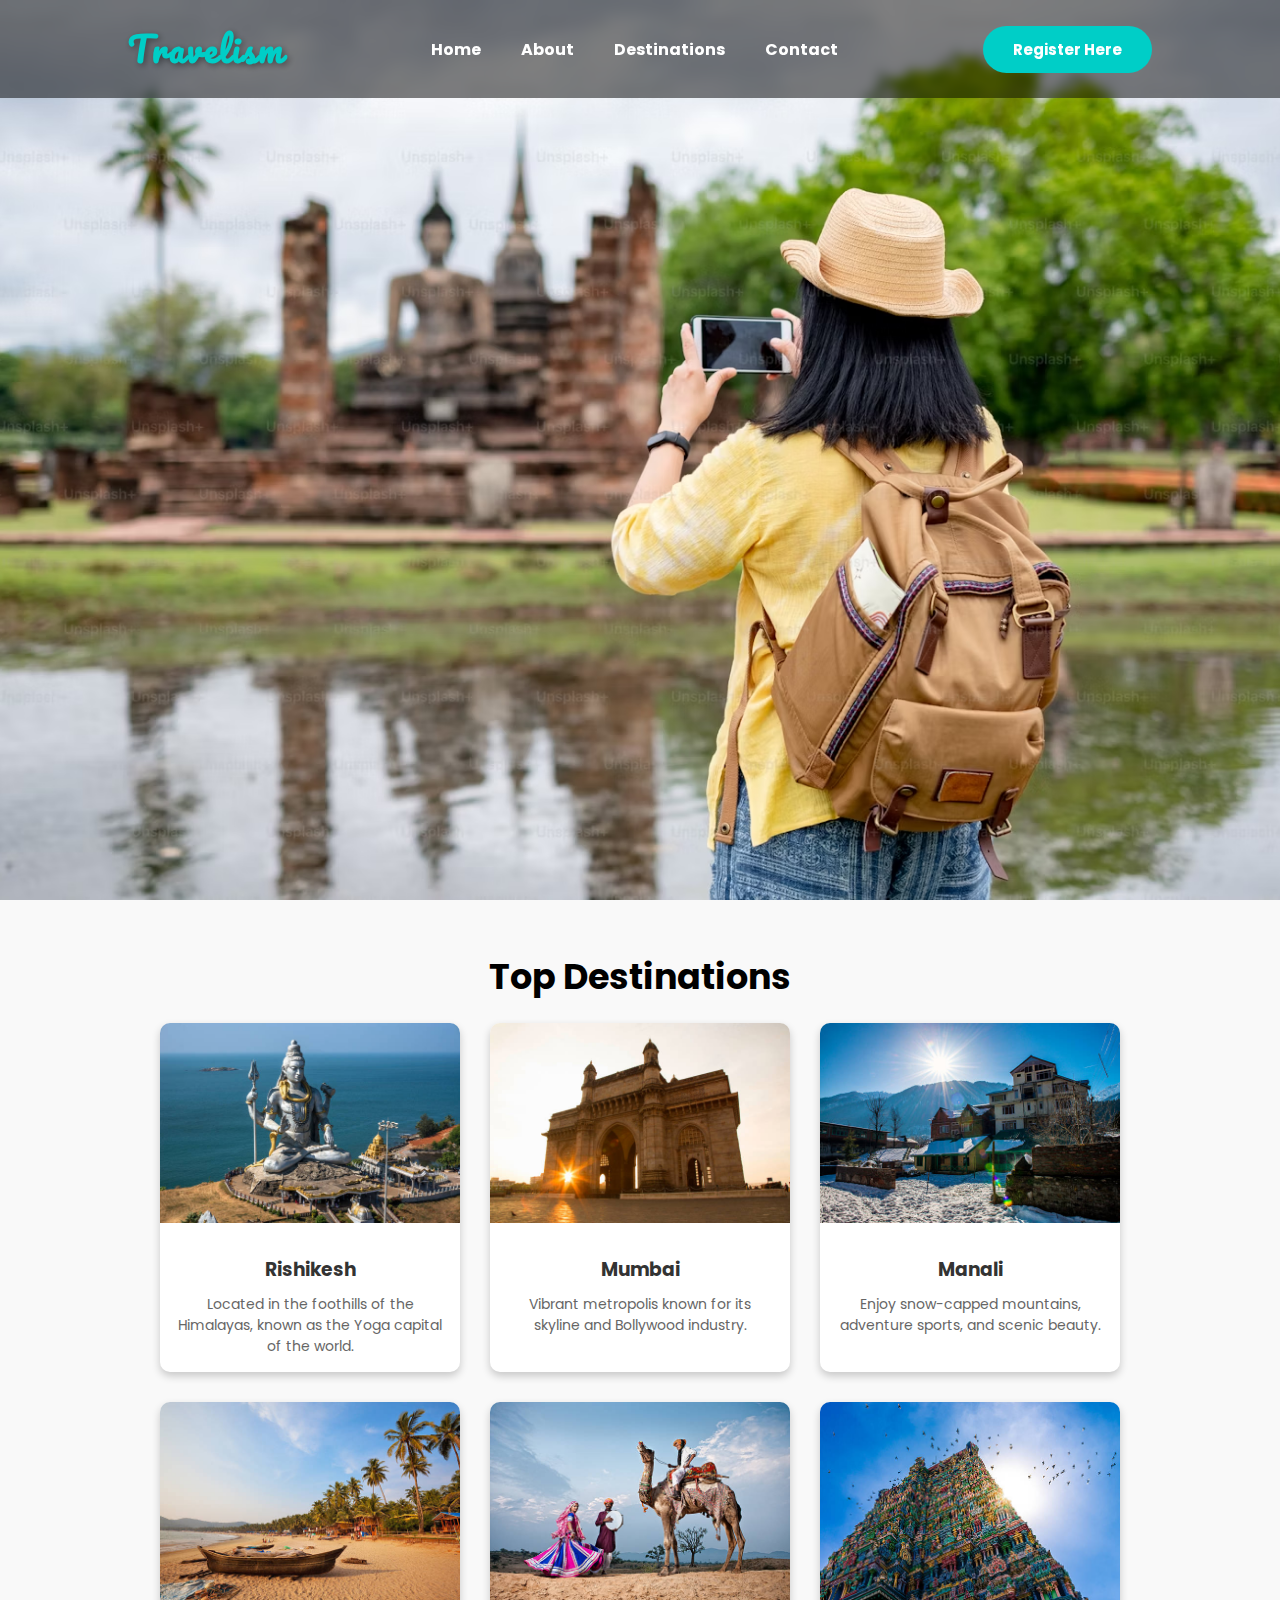
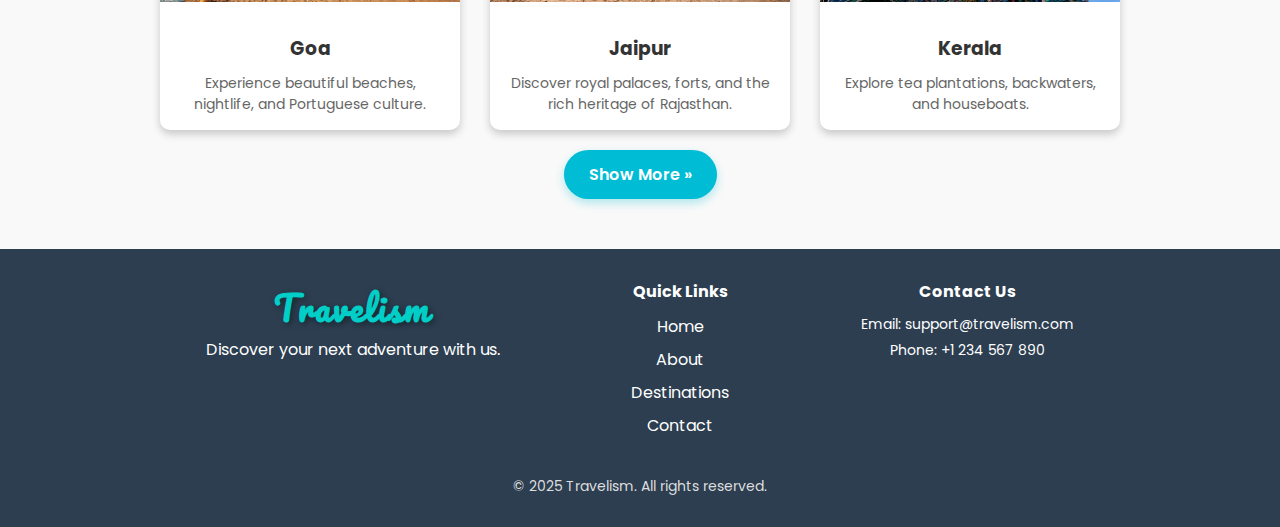
<file: frontend/index.html>
<!DOCTYPE html>
<html lang="en">
<head>
    <meta charset="UTF-8">
    <meta name="viewport" content="width=device-width, initial-scale=1.0">
    <title>Travel and Tourism</title>
    <link rel="stylesheet" href="styles.css">
    <style>
        .show-more-btn {
    display: inline-block;
    padding: 12px 25px;
    background-color: #00bcd4;
    color: white !important;        /* Force white text */
    font-weight: 600;
    text-decoration: none;
    font-size: 16px;
    border-radius: 30px;
    transition: background-color 0.3s ease, transform 0.2s ease;
    box-shadow: 0 4px 10px rgba(0, 188, 212, 0.3);
    z-index: 999;
}

.show-more-btn:hover {
    background-color: #0097a7;
    transform: translateY(-2px);
    color: white !important;
}
    
    </style>
</head>
<body>
    <div class="hero">
        <nav>
            <h2 class="logo">Travelism</h2>
            <ul>
                <li><a href="index.html">Home</a></li>
                <li><a href="about.html">About</a></li>
                <li><a href="destinations.php">Destinations</a></li>
                <li><a href="contact.html">Contact</a></li>
            </ul>
           <a href="registration.html"><button type="button">Register Here</button></a>
        </nav>
    </div>

    <!-- Top Destinations Section -->
    <section class="destinations">
        <h2>Top Destinations</h2>
        <div class="card-container">
            <div class="card">
                <img src="images/rishikesh.jpg" alt="Rishikesh">
                <div class="card-content">
                    <h3>Rishikesh</h3>
                    <p>Located in the foothills of the Himalayas, known as the Yoga capital of the world.</p>
                </div>
            </div>
            <div class="card">
                <img src="images/mumbai.jpg" alt="Mumbai">
                <div class="card-content">
                    <h3>Mumbai</h3>
                    <p>Vibrant metropolis known for its skyline and Bollywood industry.</p>
                </div>
            </div>
            <div class="card">
                <img src="images/manali.jpg" alt="Manali">
                <div class="card-content">
                    <h3>Manali</h3>
                    <p>Enjoy snow-capped mountains, adventure sports, and scenic beauty.</p>
                </div>
            </div>
            <div class="card">
                <img src="images/goa.jpg" alt="Goa">
                <div class="card-content">
                    <h3>Goa</h3>
                    <p>Experience beautiful beaches, nightlife, and Portuguese culture.</p>
                </div>
            </div>
            <div class="card">
                <img src="images/jaypur.jpg" alt="Jaipur">
                <div class="card-content">
                    <h3>Jaipur</h3>
                    <p>Discover royal palaces, forts, and the rich heritage of Rajasthan.</p>
                </div>
            </div>
            <div class="card">
                <img src="images/kerala.jpg" alt="Kerala">
                <div class="card-content">
                    <h3>Kerala</h3>
                    <p>Explore tea plantations, backwaters, and houseboats.</p>
                </div>
            </div>
        </div>

        <!-- Show More Button -->
        <div class="show-more">
            <a href="destinations.php" class="show-more-btn">Show More &raquo;</a>
        </div>
    </section>

    <!-- Footer Section -->
    <footer>
        <div class="footer-container">
            <div class="footer-logo">
                <h3 class="logo">Travelism</h3>
                <p>Discover your next adventure with us.</p>
            </div>
            <div class="footer-links">
                <h4>Quick Links</h4>
                <ul>
                    <li><a href="#">Home</a></li>
                    <li><a href="#">About</a></li>
                    <li><a href="#">Destinations</a></li>
                    <li><a href="#">Contact</a></li>
                </ul>
            </div>
            <div class="footer-contact">
                <h4>Contact Us</h4>
                <p>Email: support@travelism.com</p>
                <p>Phone: +1 234 567 890</p>
            </div>
        </div>
        <p class="footer-bottom">© 2025 Travelism. All rights reserved.</p>
    </footer>
</body>
</html>
</file>
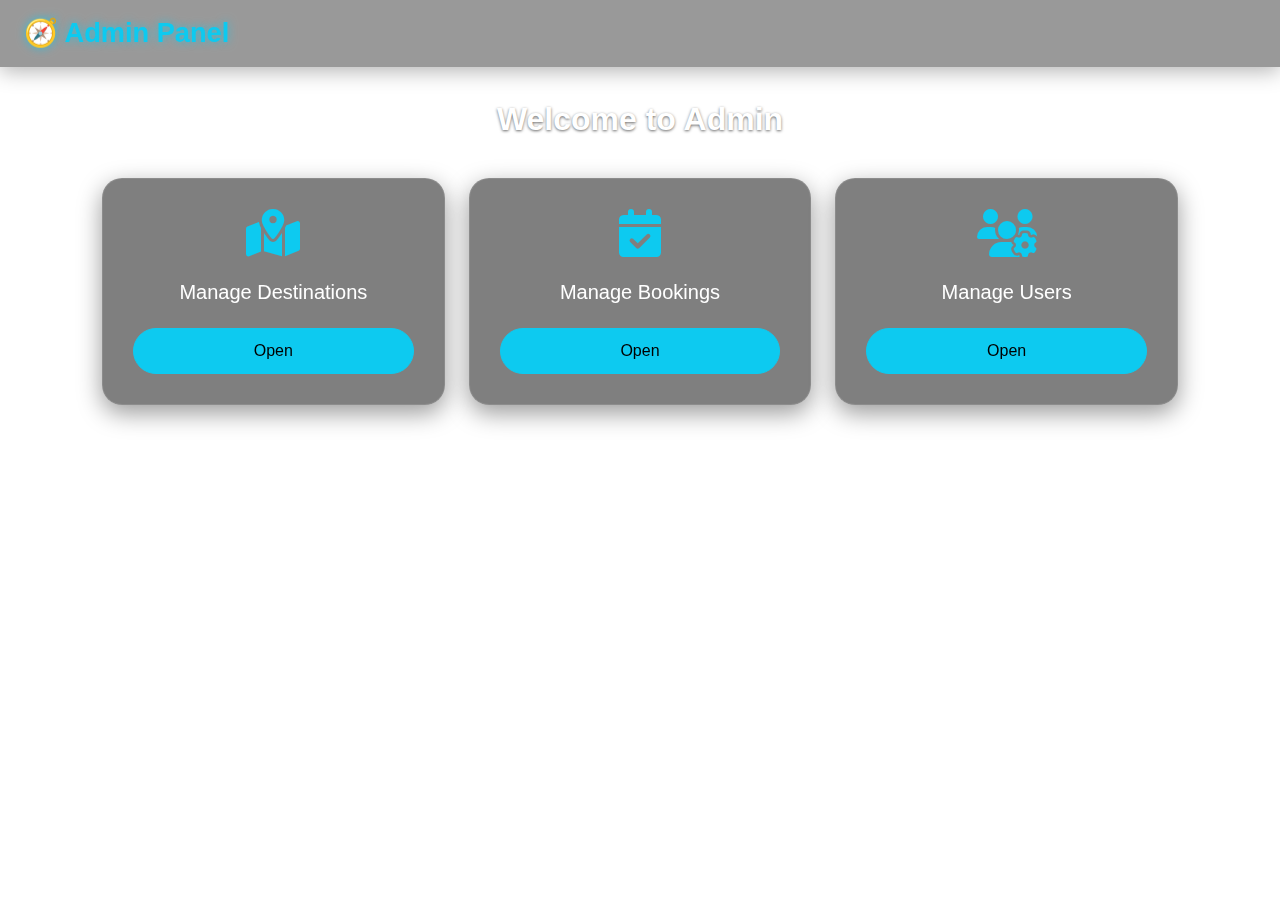
<file: admin/admin_dashboard.html>
<!DOCTYPE html>
<html lang="en">
<head>
    <meta charset="UTF-8">
    <title>Admin Dashboard</title>
    <meta name="viewport" content="width=device-width, initial-scale=1">

    <!-- Bootstrap -->
    <link href="https://cdn.jsdelivr.net/npm/bootstrap@5.3.0/dist/css/bootstrap.min.css" rel="stylesheet">
    
    <!-- Icons -->
    <link href="https://cdnjs.cloudflare.com/ajax/libs/font-awesome/6.5.0/css/all.min.css" rel="stylesheet">

    <style>
        body {
            font-family: 'Segoe UI', sans-serif;
            margin: 0;
            padding: 0;
            background: url('https://images.unsplash.com/photo-1501785888041-af3ef285b470') no-repeat center center fixed;
            background-size: cover;
            color: #fff;
        }

        .navbar {
            background-color: rgba(0, 0, 0, 0.4);
            backdrop-filter: blur(10px);
            -webkit-backdrop-filter: blur(10px);
            box-shadow: 0 4px 20px rgba(0, 0, 0, 0.3);
        }

        .navbar-brand {
            font-weight: bold;
            font-size: 1.7rem;
            color: #0dcaf0;
            text-shadow: 0 0 10px rgba(13, 202, 240, 0.7);
        }

        .container {
            max-width: 1100px;
            margin-top: 100px;
        }

        h2 {
            color:#ffffff;
            font-weight: 650;
            margin-bottom: 40px;
            text-shadow: 0 1px 3px rgba(0,0,0,0.6);
        }

        .dashboard-card {
            background: rgba(0, 0, 0, 0.5);
            backdrop-filter: blur(10px);
            -webkit-backdrop-filter: blur(10px);
            border: 1px solid rgba(255, 255, 255, 0.1);
            border-radius: 20px;
            box-shadow: 0 8px 25px rgba(0, 0, 0, 0.4);
            padding: 30px;
            transition: all 0.3s ease;
            text-align: center;
            color: #f8f9fa;
        }

        .dashboard-card:hover {
            transform: scale(1.03);
            box-shadow: 0 10px 30px rgba(0, 0, 0, 0.5);
        }

        .dashboard-card i {
            font-size: 3rem;
            color: #0dcaf0;
            margin-bottom: 15px;
        }

        .dashboard-card h5 {
            color: #fff;
        }

        .dashboard-card .btn {
            margin-top: 15px;
            border-radius: 30px;
            font-size: 1rem;
            padding: 10px 25px;
            font-weight: 500;
        }

        @media (max-width: 768px) {
            .dashboard-card {
                padding: 20px;
            }

            h2 {
                font-size: 24px;
            }
        }
    </style>
</head>
<body>

<!-- Transparent Navbar -->
<nav class="navbar fixed-top navbar-dark px-4">
    <span class="navbar-brand">🧭 <span style="color:#0dcaf0;">Admin Panel</span></span>
</nav>

<!-- Dashboard Content -->
<div class="container text-center">
    <h2>Welcome to Admin</h2>
    <div class="row g-4">
        <div class="col-md-4">
            <div class="dashboard-card">
                <i class="fas fa-map-marked-alt"></i>
                <h5 class="mt-2">Manage Destinations</h5>
                <a href="manage_destinations.php" class="btn btn-info w-100 mt-3">Open</a>
            </div>
        </div>
        <div class="col-md-4">
            <div class="dashboard-card">
                <i class="fas fa-calendar-check"></i>
                <h5 class="mt-2">Manage Bookings</h5>
                <a href="manage_bookings.php" class="btn btn-info w-100 mt-3">Open</a>
            </div>
        </div>
        <div class="col-md-4">
            <div class="dashboard-card">
                <i class="fas fa-users-cog"></i>
                <h5 class="mt-2">Manage Users</h5>
                <a href="manage_users.php" class="btn btn-info w-100 mt-3">Open</a>
            </div>
        </div>
    </div>
</div>

</body>
</html>
</file>
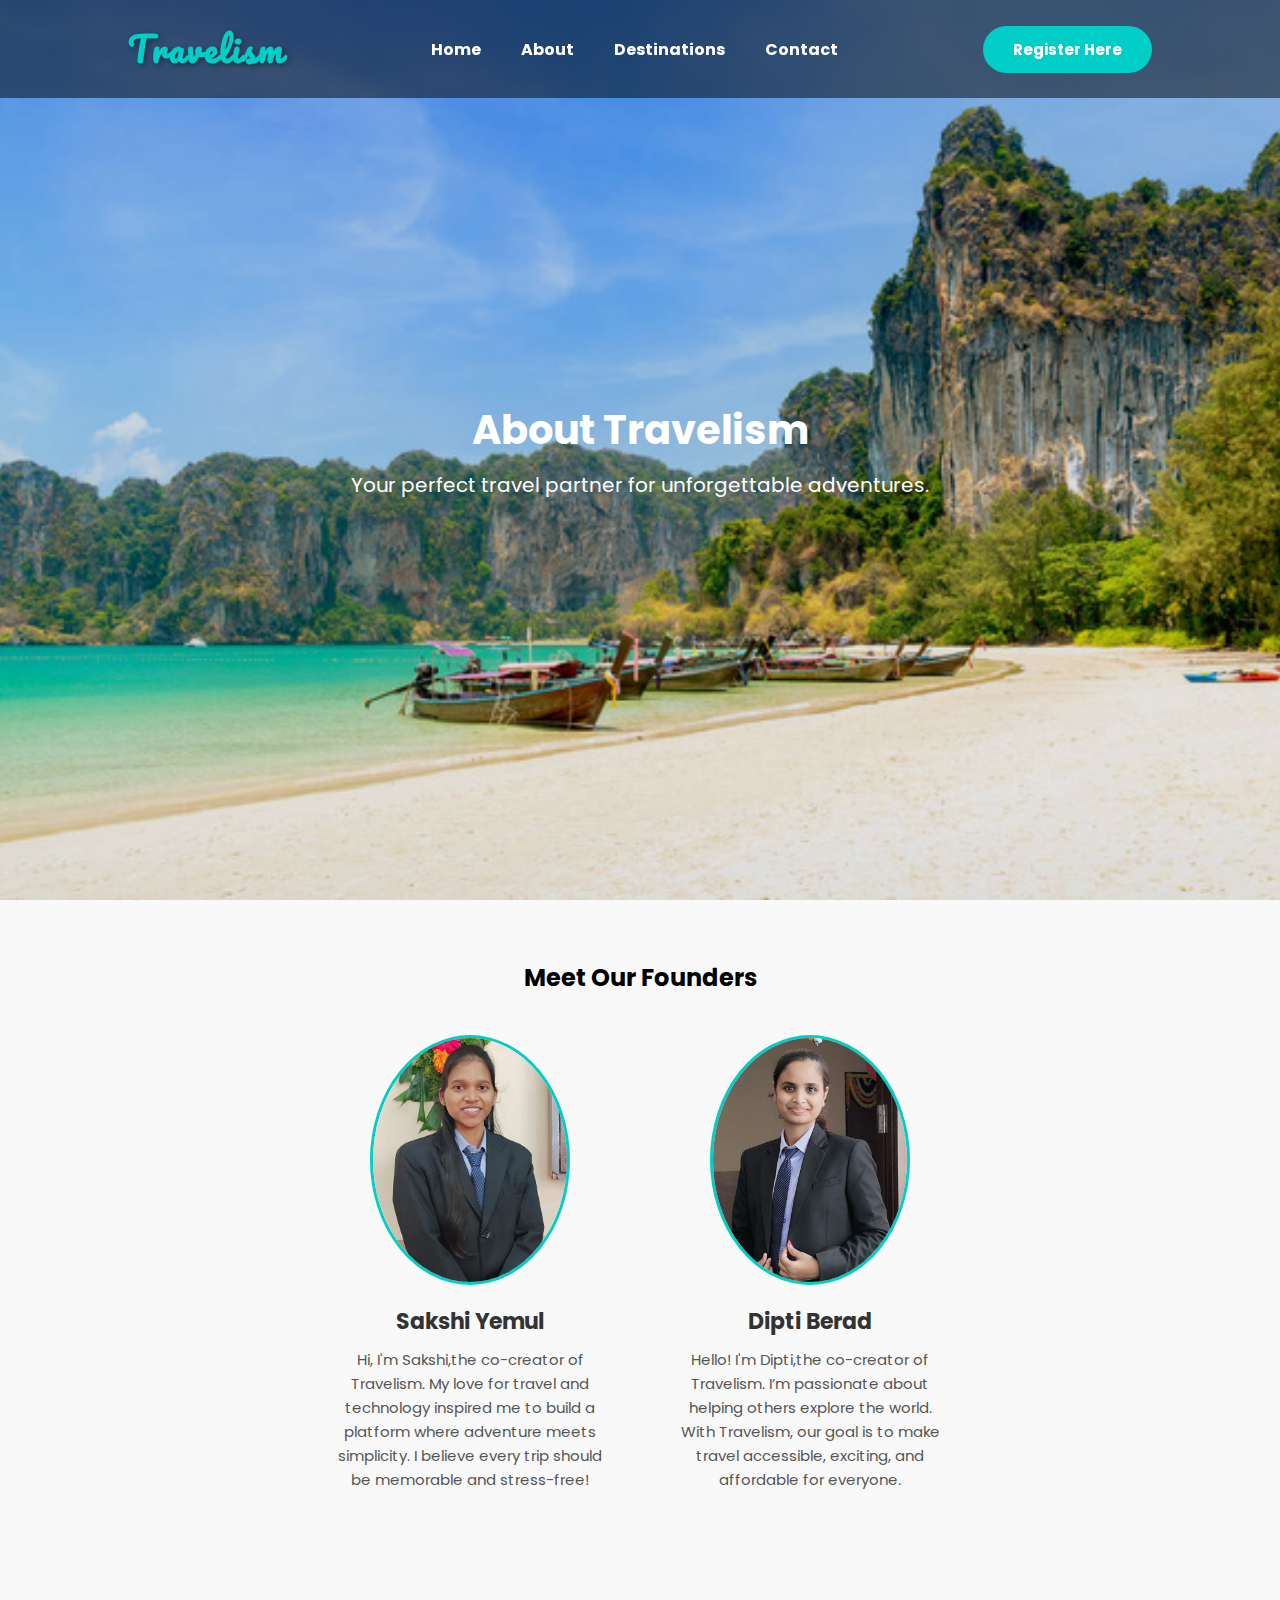
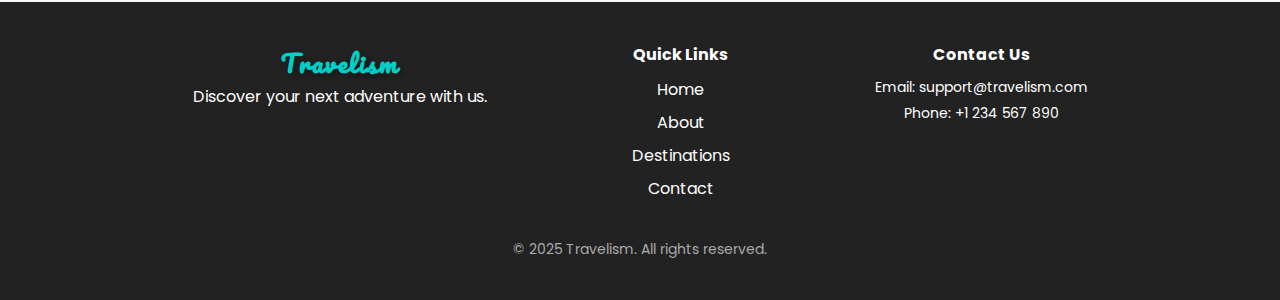
<file: frontend/about.html>
<!DOCTYPE html>
<html lang="en">
<head>
    <meta charset="UTF-8">
    <meta name="viewport" content="width=device-width, initial-scale=1.0">
    <title>About Us - Travelism</title>
    <link rel="stylesheet" href="styles.css">
    <style>
        @import url('https://fonts.googleapis.com/css2?family=Pacifico&family=Poppins:wght@400;600&display=swap');

        * {
            margin: 0;
            padding: 0;
            box-sizing: border-box;
            font-family: 'Poppins', sans-serif;
        }

        body {
            background: #f9f9f9;
        }

        nav {
            display: flex;
            align-items: center;
            justify-content: space-between;
            padding: 20px 10%;
            position: fixed;
            width: 100%;
            top: 0;
            left: 0;
            background: rgba(0, 0, 0, 0.5);
            backdrop-filter: blur(5px);
            z-index: 1000;
        }

        .logo {
            font-family: 'Pacifico', cursive;
            font-size: 33px;
            color: rgb(0, 206, 199);
            font-weight: bold;
            letter-spacing: 2px;
            cursor: pointer;
        }

        nav ul {
            display: flex;
        }

        nav ul li {
            list-style: none;
            padding: 10px 20px;
        }

        nav ul li a {
            color: white;
            text-decoration: none;
            font-weight: bold;
            transition: color 0.3s, border-bottom 0.3s;
        }

        nav ul li a:hover,
        nav ul li a:focus {
            color: rgb(0, 206, 199);
            border-bottom: 3px solid rgb(0, 206, 199);
        }

        button {
            border: none;
            background: rgba(0, 206, 199);
            padding: 12px 30px;
            border-radius: 30px;
            color: white;
            font-weight: bold;
            font-size: 15px;
            transition: transform 0.3s, background-color 0.3s;
        }

        button:hover {
            transform: scale(1.1);
            cursor: pointer;
            background: rgb(0, 206, 199);
        }

        .hero {
            height: 100vh;
            width: 100%;
            background-image: url(images/about.jpg);
            background-position: center;
            background-size: cover;
            position: relative;
            display: flex;
            align-items: center;
            justify-content: center;
            text-align: center;
            color: white;
        }

        .hero::before {
            content: "";
            position: absolute;
            top: 0;
            left: 0;
            width: 100%;
            height: 100%;
            background: rgba(0, 0, 0, 0.1);
        }

        .hero-content {
            position: relative;
            z-index: 1;
            max-width: 800px;
            padding: 20px;
        }

        .hero-content h1 {
            font-size: 40px;
            margin-bottom: 10px;
        }

        .hero-content p {
            font-size: 20px;
        }

        .founder-section {
            text-align: center;
            padding: 60px 20px;
            max-width: 1200px;
            margin: auto;
        }

        .founder-container {
            display: flex;
            flex-wrap: wrap;
            justify-content: center;
            gap: 40px;
            margin-top: 40px;
        }

        .founder {
            max-width: 300px;
            display: flex;
            flex-direction: column;
            align-items: center;
        }

        .founder img {
            width: 200px;
            height: 250px;
            border-radius: 50%;
            object-fit: cover;
            border: 3px solid #00cec7;
            margin-bottom: 20px;
        }

        .founder h2 {
            font-size: 22px;
            color: #333;
            margin-bottom: 10px;
        }

        .founder p {
            font-size: 15px;
            color: #555;
            line-height: 1.6;
            min-height: 130px;
            padding: 0 10px;
        }

        footer {
            background: #222;
            color: white;
            padding: 40px 20px;
            margin-top: 50px;
        }

        .footer-container {
            display: flex;
            flex-wrap: wrap;
            justify-content: space-around;
            gap: 40px;
        }

        .footer-logo h3 {
            font-family: 'Pacifico', cursive;
            font-size: 24px;
            color: #00cec7;
        }

        .footer-links ul {
            list-style: none;
            padding: 0;
        }

        .footer-links ul li a {
            text-decoration: none;
            color: white;
            transition: color 0.3s;
        }

        .footer-links ul li a:hover {
            color: #00cec7;
        }

        .footer-bottom {
            text-align: center;
            margin-top: 20px;
            color: #aaa;
            font-size: 14px;
        }
    </style>
</head>
<body>
    <div class="hero">
        <nav>
            <h2 class="logo">Travelism</h2>
            <ul>
                <li><a href="index.html">Home</a></li>
                <li><a href="about.html">About</a></li>
                <li><a href="destinations.html">Destinations</a></li>
                <li><a href="contact.html">Contact</a></li>
            </ul>
            <a href="registration.html"><button type="button">Register Here</button></a>
        </nav>
        <div class="hero-content">
            <h1>About Travelism</h1>
            <p>Your perfect travel partner for unforgettable adventures.</p>
        </div>
    </div>
    
    <section class="founder-section">
        <h2>Meet Our Founders</h2>
        <div class="founder-container">
            <div class="founder">
                <img src="images/sakshi.jpg" alt="Sakshi Yemul - Founder">
                <h2>Sakshi Yemul</h2>
                <p>Hi, I'm Sakshi,the co-creator of Travelism. My love for travel and technology inspired me to build a platform where adventure meets simplicity. I believe every trip should be memorable and stress-free!</p>
            </div>
            <div class="founder">
                <img src="images/dipti.jpg" alt="Prerana Patil - Co-Founder">
                <h2>Dipti Berad</h2>
                <p>Hello! I'm Dipti,the co-creator of Travelism. I’m passionate about helping others explore the world. With Travelism, our goal is to make travel accessible, exciting, and affordable for everyone.</p>
            </div>
        </div>
    </section>
    
    <footer>
        <div class="footer-container">
            <div class="footer-logo">
                <h3 class="logo">Travelism</h3>
                <p>Discover your next adventure with us.</p>
            </div>
            <div class="footer-links">
                <h4>Quick Links</h4>
                <ul>
                    <li><a href="index.html">Home</a></li>
                    <li><a href="about.html">About</a></li>
                    <li><a href="destinations.html">Destinations</a></li>
                    <li><a href="contact.html">Contact</a></li>
                </ul>
            </div>
            <div class="footer-contact">
                <h4>Contact Us</h4>
                <p>Email: support@travelism.com</p>
                <p>Phone: +1 234 567 890</p>
            </div>
        </div>
        <p class="footer-bottom">© 2025 Travelism. All rights reserved.</p>
    </footer>
</body>
</html>
</file>
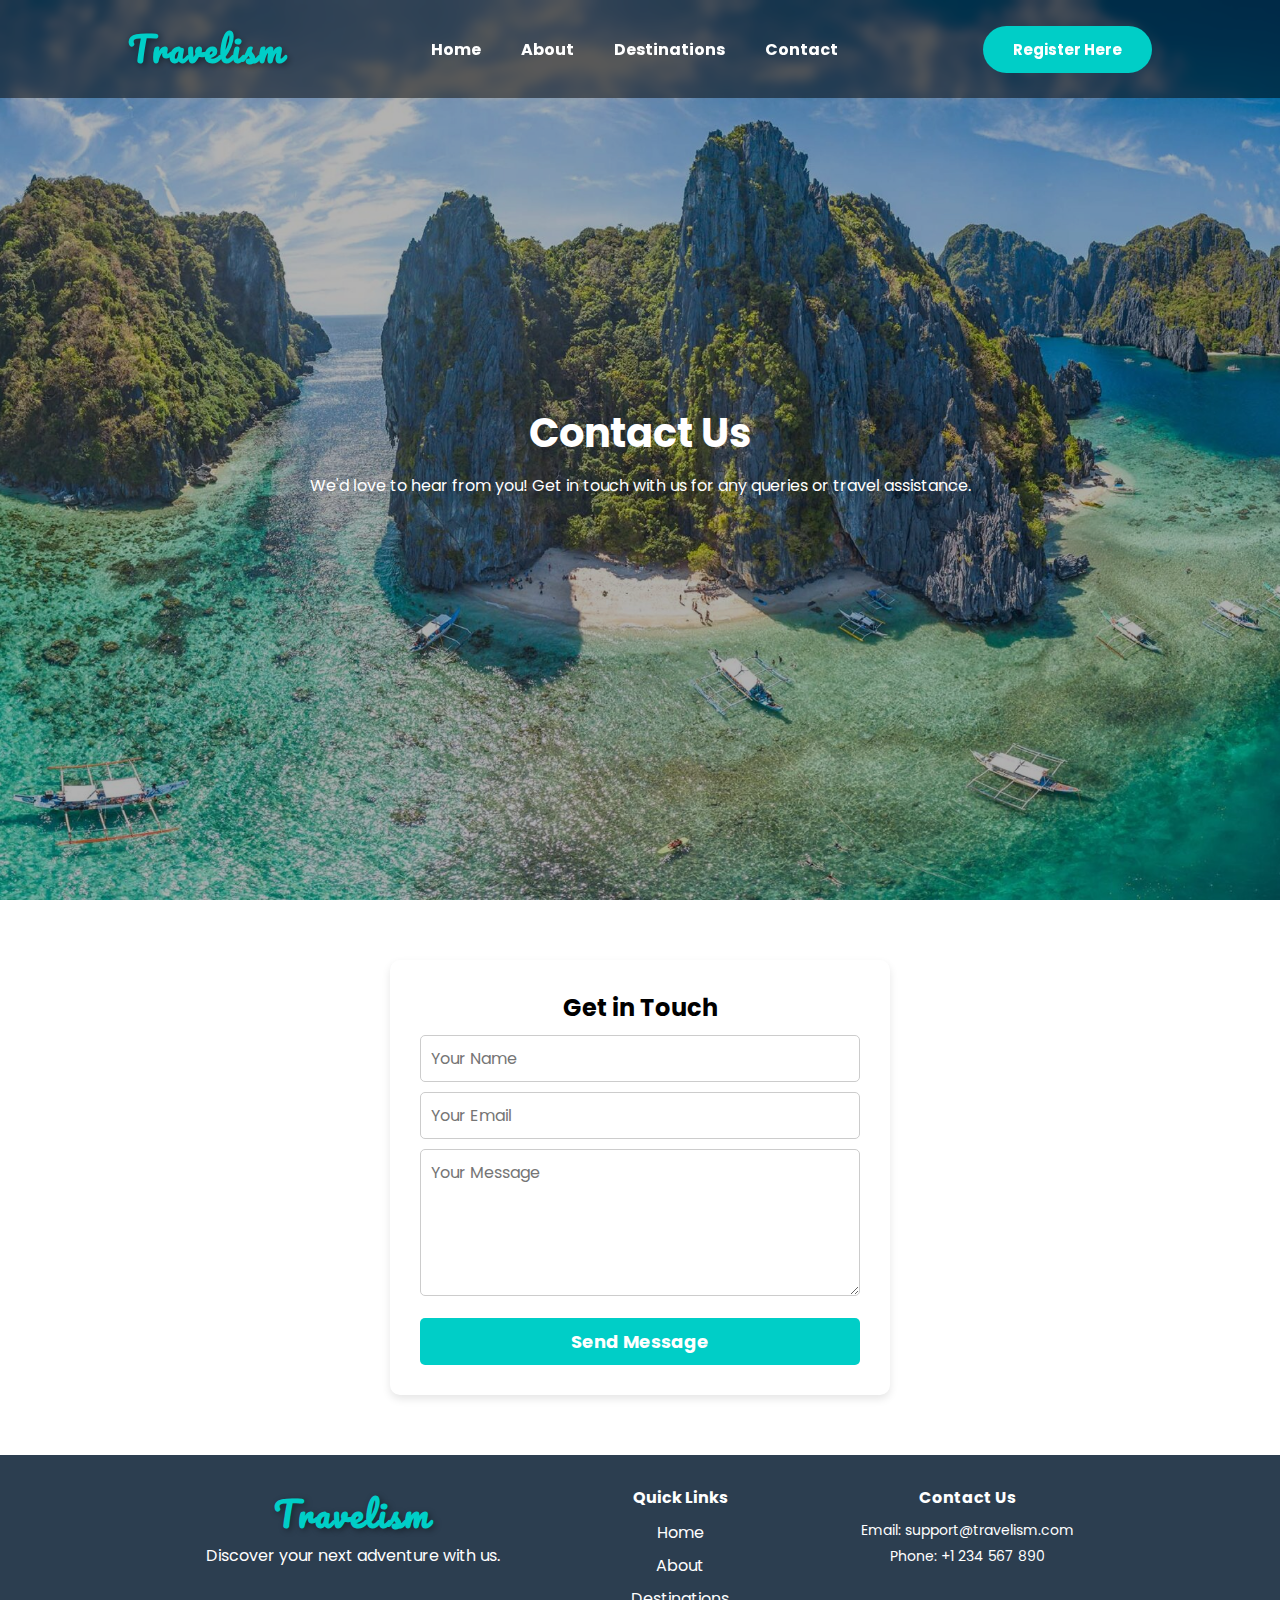
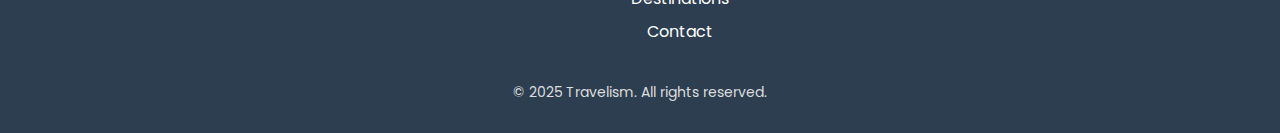
<file: frontend/contact.html>
<!DOCTYPE html>
<html lang="en">
<head>
    <meta charset="UTF-8">
    <meta name="viewport" content="width=device-width, initial-scale=1.0">
    <title>Contact Us - Travelism</title>
    <link rel="stylesheet" href="styles.css">
    <style>
        * {
            margin: 0;
            padding: 0;
            box-sizing: border-box;
            font-family: 'Poppins', sans-serif;
        }

        .hero {
            height: 100vh;
            width: 100%;
            background-image: url(images/contact.jpg);
            background-position: center;
            background-size: cover;
            position: relative;
            display: flex;
            align-items: center;
            justify-content: center;
            text-align: center;
            color: white;
        }

        .hero::before {
            content: "";
            position: absolute;
            top: 0;
            left: 0;
            width: 100%;
            height: 100%;
            background: rgba(0, 0, 0, 0.3);
        }

        .hero-content {
            position: relative;
            z-index: 1;
            max-width: 800px;
            padding: 20px;
        }

        .hero-content h1 {
            font-size: 40px;
            margin-bottom: 10px;
        }

        .contact-container {
            display: flex;
            flex-direction: column;
            align-items: center;
            padding: 60px 20px;
            text-align: center;
        }

        .contact-form {
            background: white;
            padding: 30px;
            border-radius: 10px;
            box-shadow: 0 4px 8px rgba(0, 0, 0, 0.1);
            max-width: 500px;
            width: 100%;
        }

        .contact-form input,
        .contact-form textarea {
            width: 100%;
            padding: 10px;
            margin-top: 10px;
            border: 1px solid #ccc;
            border-radius: 5px;
            font-size: 16px;
        }

        .contact-form button {
            width: 100%;
            padding: 10px;
            margin-top: 15px;
            border: none;
            background: #00cec7;
            color: white;
            font-size: 18px;
            cursor: pointer;
            border-radius: 5px;
        }
    </style>
</head>
<body>
    <div class="hero">
        <nav>
            <h2 class="logo">Travelism</h2>
            <ul>
                <li><a href="index.html">Home</a></li>
                <li><a href="about.html">About</a></li>
                <li><a href="destinations.html">Destinations</a></li>
                <li><a href="contact.html">Contact</a></li>
            </ul>
            <a href="registration.html"><button type="button">Register Here</button></a>
        </nav>
        <div class="hero-content">
            <h1>Contact Us</h1>
            <p>We'd love to hear from you! Get in touch with us for any queries or travel assistance.</p>
        </div>
    </div>

    <section class="contact-container">
        <div class="contact-form">
            <h2>Get in Touch</h2>
            <form>
                <input type="text" name="name" placeholder="Your Name" required>
                <input type="email" name="email" placeholder="Your Email" required>
                <textarea name="message" rows="5" placeholder="Your Message" required></textarea>
                <button type="submit">Send Message</button>
            </form>
        </div>
    </section>

    <footer>
        <div class="footer-container">
            <div class="footer-logo">
                <h3 class="logo">Travelism</h3>
                <p>Discover your next adventure with us.</p>
            </div>
            <div class="footer-links">
                <h4>Quick Links</h4>
                <ul>
                    <li><a href="index.html">Home</a></li>
                    <li><a href="about.html">About</a></li>
                    <li><a href="destinations.html">Destinations</a></li>
                    <li><a href="contact.html">Contact</a></li>
                </ul>
            </div>
            <div class="footer-contact">
                <h4>Contact Us</h4>
                <p>Email: support@travelism.com</p>
                <p>Phone: +1 234 567 890</p>
            </div>
        </div>
        <p class="footer-bottom">© 2025 Travelism. All rights reserved.</p>
    </footer>
</body>
</html>
</file>
<file: frontend/styles.css>
@import url('https://fonts.googleapis.com/css2?family=Pacifico&family=Poppins:wght@400;600&display=swap');

* {
    margin: 0;
    padding: 0;
    box-sizing: border-box;
    font-family: 'Poppins', sans-serif;
}

.hero {
    height: 100vh;
    width: 100%;
    background-image: url('images/home1.jpg');
    background-position: center;
    background-size: cover;
}

nav {
    display: flex;
    align-items: center;
    justify-content: space-between;
    padding: 20px 10%;
    position: fixed;
    width: 100%;
    top: 0;
    left: 0;
    background: rgba(0, 0, 0, 0.5); /* Transparent black */
    backdrop-filter: blur(5px); /* Smooth glass effect */
    z-index: 1000;
}

.logo {
    font-family: 'Pacifico', cursive;
    font-size: 33px;
    color: rgb(0, 206, 199);
    font-weight: bold;
    letter-spacing: 2px;
    cursor: pointer;
    text-shadow: 2px 2px 6px rgba(0, 0, 0, 0.4); /* Adding a shadow effect to the logo */
    transition: transform 0.3s ease-in-out; /* Smooth transition for logo effect */
}

.logo:hover {
    transform: scale(1.1); /* Enlarge the logo on hover */
}

/* Navigation Menu */
nav ul {
    display: flex;
}

nav ul li {
    list-style-type: none;
    padding: 10px 20px;
}

nav ul li a {
    color: white;
    text-decoration: none;
    font-weight: bold;
    transition: color 0.3s, border-bottom 0.3s;
}

/* Underline effect on hover */
nav ul li a:hover,
nav ul li a:focus {
    color: rgb(0, 206, 199); /* Highlight the links */
    border-bottom: 3px solid rgb(0, 206, 199); /* Underline effect */
}

/* Button */
button {
    border: none;
    background: rgba(0, 206, 199); /* Less transparent, giving a slight transparency effect */
    padding: 12px 30px;
    border-radius: 30px;
    color: white;
    font-weight: bold;
    font-size: 15px;
    transition: transform 0.3s, background-color 0.3s;
}

button:hover {
    transform: scale(1.1);
    cursor: pointer;
    background: rgb(0, 206, 199); /* Solid color on hover */
}


.destinations {
    text-align: center;
    padding: 50px;
    background: #f9f9f9;
}
.destinations h2{
    font-size: 35px;
}
.card-container {
    display: flex;
    justify-content: center;
    gap: 30px;
    flex-wrap: wrap;
    padding: 20px;
}

.card {
    background: white;
    border-radius: 10px;
    overflow: hidden;
    width: 300px;
    box-shadow: 0 4px 8px rgba(0, 0, 0, 0.2);
    transition: transform 0.3s ease-in-out;
}

.card:hover {
    transform: scale(1.05);
}

.card img {
    width: 100%;
    height: 200px;
    object-fit: cover;
}

.card-content {
    padding: 15px;
}

.card h3 {
    margin: 10px 0;
    color: #333;
}

.card p {
    font-size: 14px;
    color: #666;
}
/* Footer Section */
footer {
    background: #2c3e50;
    color: white;
    padding: 30px 20px;
    text-align: center;
}

.footer-container {
    display: flex;
    justify-content: space-around;
    flex-wrap: wrap;
    max-width: 1000px;
    margin: auto;
    padding-bottom: 10px;
}

.footer-links h4,
.footer-contact h4 {
    margin-bottom: 10px;
}

.footer-links ul {
    list-style: none;
    padding: 0;
}

.footer-links ul li {
    margin: 8px 0;
}

.footer-links ul li a {
    text-decoration: none;
    color: white;
    transition: color 0.3s;
}

.footer-links ul li a:hover {
    color: #f7c08a;
}

.footer-contact p {
    margin: 5px 0;
    font-size: 14px;
}

.footer-bottom {
    margin-top: 20px;
    font-size: 14px;
    color: #ddd;
}
</file>
